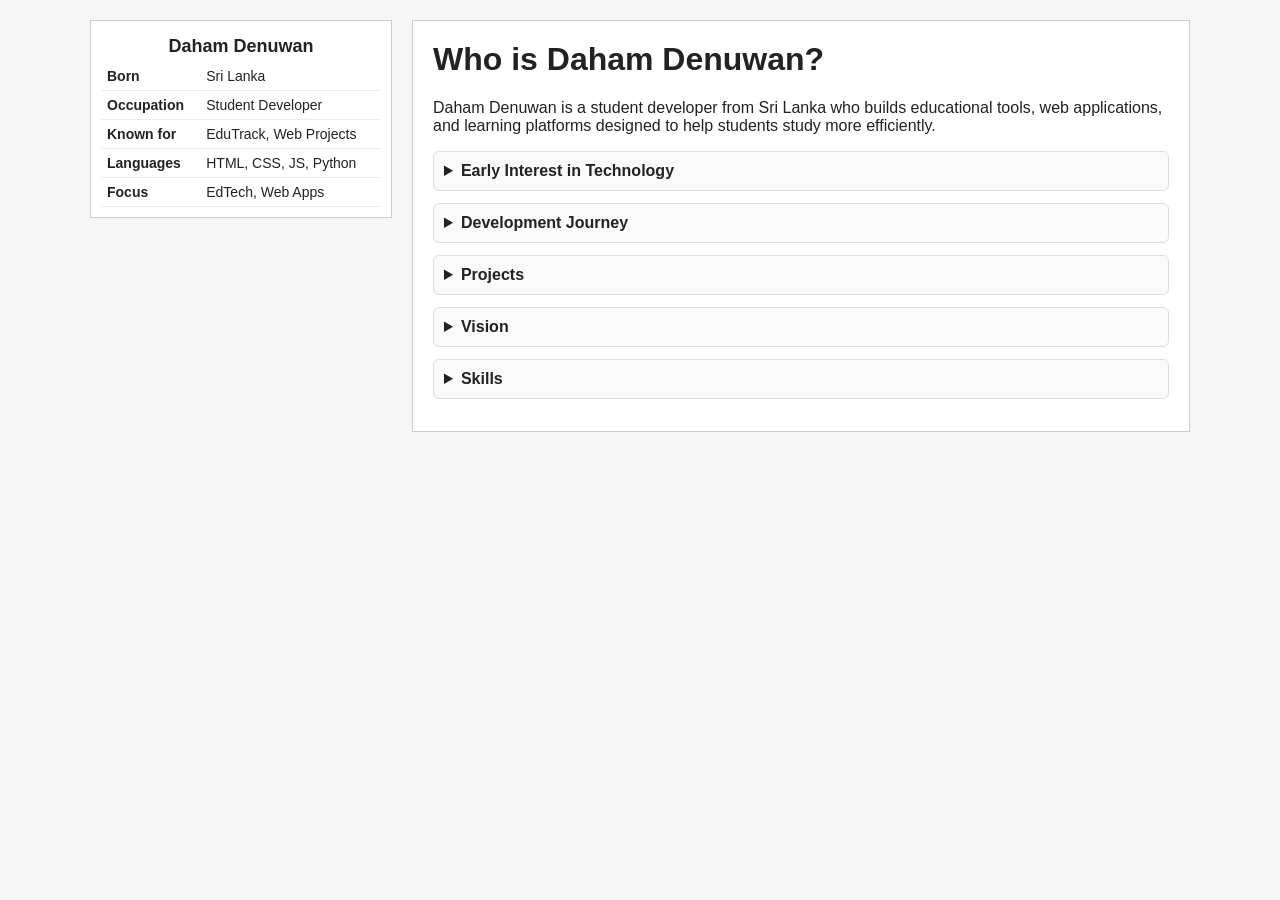
<file: index.html>
<!DOCTYPE html>
<html lang="en">
<head>
<meta charset="UTF-8">
<title>Who is Daham Denuwan?</title>
<meta name="description" content="Information about Daham Denuwan, a student developer from Sri Lanka building educational tools and web applications.">

<style>
body {
  font-family: Arial, sans-serif;
  margin: 0;
  background: #f6f6f6;
  color: #222;
}

/* layout */
.page {
  display: flex;
  gap: 20px;
  padding: 20px;
  max-width: 1100px;
  margin: auto;
}

/* infobox */
.infobox {
  width: 280px;
  background: white;
  border: 1px solid #ccc;
  padding: 10px;
  font-size: 14px;
  height: fit-content;
}

.infobox h2 {
  text-align: center;
  font-size: 18px;
  margin: 5px 0;
}

.infobox table {
  width: 100%;
  border-collapse: collapse;
}

.infobox td {
  padding: 6px;
  border-bottom: 1px solid #eee;
}

/* main content */
.content {
  flex: 1;
  background: white;
  padding: 20px;
  border: 1px solid #ccc;
}

h1 {
  margin-top: 0;
}

/* collapsible sections */
details {
  margin-bottom: 12px;
  border: 1px solid #ddd;
  padding: 10px;
  border-radius: 6px;
  background: #fafafa;
}

summary {
  cursor: pointer;
  font-weight: bold;
}
</style>
</head>

<body>

<div class="page">

  <!-- INFBOX -->
  <div class="infobox">
    <h2>Daham Denuwan</h2>
    <table>
      <tr><td><b>Born</b></td><td>Sri Lanka</td></tr>
      <tr><td><b>Occupation</b></td><td>Student Developer</td></tr>
      <tr><td><b>Known for</b></td><td>EduTrack, Web Projects</td></tr>
      <tr><td><b>Languages</b></td><td>HTML, CSS, JS, Python</td></tr>
      <tr><td><b>Focus</b></td><td>EdTech, Web Apps</td></tr>
    </table>
  </div>

  <!-- MAIN CONTENT -->
  <div class="content">

    <h1>Who is Daham Denuwan?</h1>

    <p>
      Daham Denuwan is a student developer from Sri Lanka who builds educational tools,
      web applications, and learning platforms designed to help students study more efficiently.
    </p>

    <details>
      <summary>Early Interest in Technology</summary>
      <p>
        From a young age, Daham was curious about how websites and software work. This curiosity
        led him to explore programming and start experimenting with simple web pages and scripts.
      </p>
    </details>

    <details>
      <summary>Development Journey</summary>
      <p>
        He works mainly with HTML, CSS, JavaScript, and Python. Over time, he built projects
        like EduTrack, a digital school report system designed to help manage academic records.
      </p>
    </details>

    <details>
      <summary>Projects</summary>
      <ul>
        <li>EduTrack – School report card system</li>
        <li>Flashcard systems for revision</li>
        <li>Past paper organization tools</li>
        <li>Educational web apps</li>
      </ul>
    </details>

    <details>
      <summary>Vision</summary>
      <p>
        His goal is to create simple and effective educational platforms that help students
        learn faster and reduce stress during exam preparation. He is especially interested
        in combining education and technology into interactive systems.
      </p>
    </details>

    <details>
      <summary>Skills</summary>
      <ul>
        <li>HTML / CSS</li>
        <li>JavaScript</li>
        <li>Python</li>
        <li>UI Design</li>
        <li>Problem Solving</li>
      </ul>
    </details>

  </div>
</div>

</body>
</html>
</file>
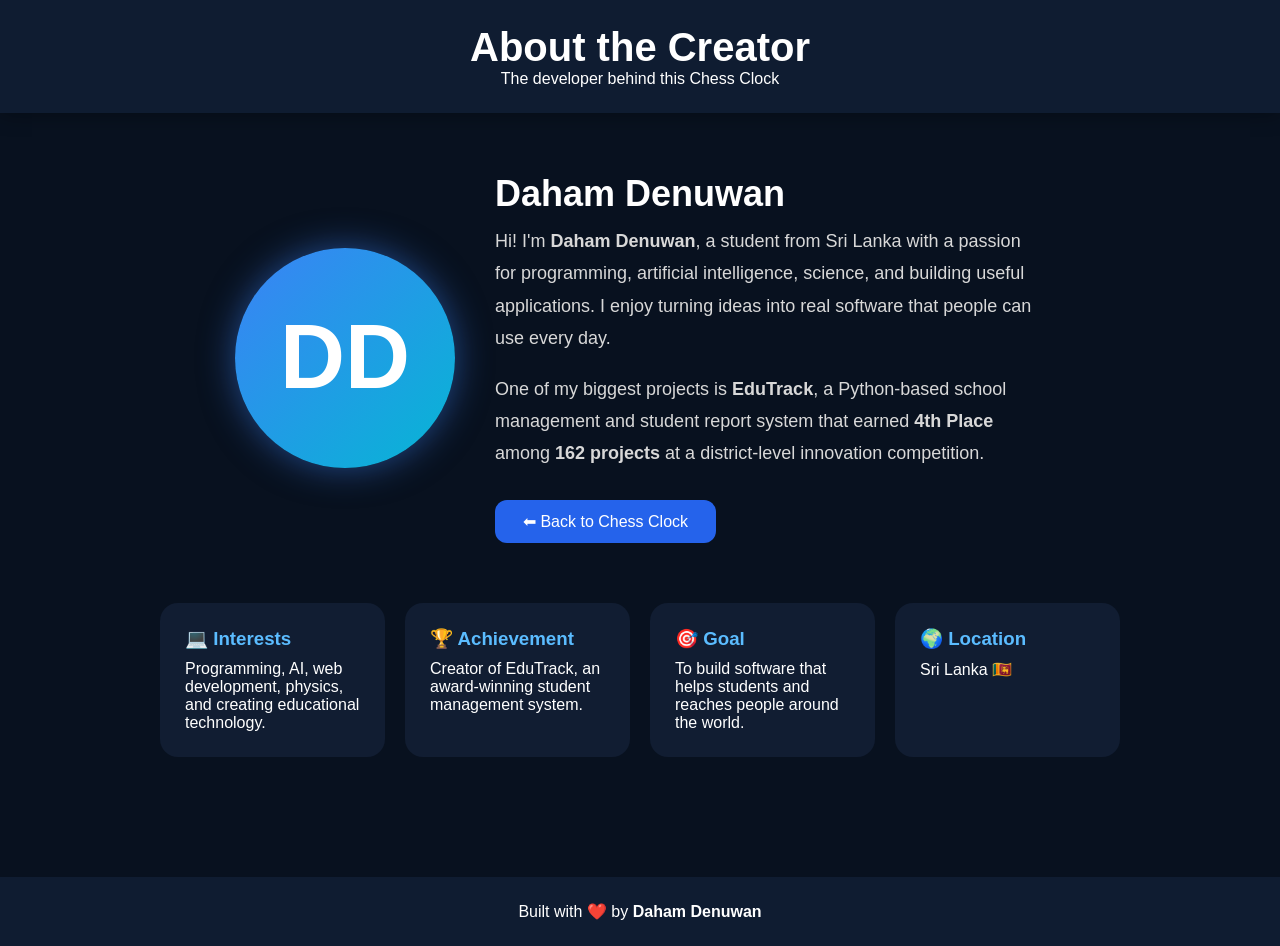
<file: creator.html>
<!DOCTYPE html>
<html lang="en">
<head>
<meta charset="UTF-8">
<meta name="viewport" content="width=device-width, initial-scale=1.0">
<title>About the Creator | Chess Clock</title>

<style>
*{
margin:0;
padding:0;
box-sizing:border-box;
font-family:Arial,Helvetica,sans-serif;
}

body{
background:#08111f;
color:white;
}

header{
padding:25px;
text-align:center;
background:#0f1c31;
box-shadow:0 0 20px rgba(0,0,0,.4);
}

header h1{
font-size:40px;
}

.container{
max-width:1000px;
margin:auto;
padding:60px 20px;
}

.profile{
display:flex;
flex-wrap:wrap;
gap:40px;
align-items:center;
justify-content:center;
}

.avatar{
width:220px;
height:220px;
border-radius:50%;
background:linear-gradient(135deg,#3b82f6,#06b6d4);
display:flex;
justify-content:center;
align-items:center;
font-size:90px;
font-weight:bold;
box-shadow:0 0 35px rgba(59,130,246,.5);
}

.info{
max-width:550px;
}

.info h2{
font-size:36px;
margin-bottom:10px;
}

.info p{
font-size:18px;
line-height:1.8;
color:#d8d8d8;
}

.cards{
display:grid;
grid-template-columns:repeat(auto-fit,minmax(220px,1fr));
gap:20px;
margin-top:60px;
}

.card{
background:#111d32;
padding:25px;
border-radius:18px;
transition:.3s;
}

.card:hover{
transform:translateY(-8px);
}

.card h3{
margin-bottom:10px;
color:#5bbcff;
}

footer{
margin-top:60px;
padding:25px;
text-align:center;
background:#0f1c31;
}

a{
color:#5bbcff;
text-decoration:none;
}

.back{
display:inline-block;
margin-top:30px;
padding:12px 28px;
background:#2563eb;
border-radius:12px;
color:white;
}
</style>

</head>
<body>

<header>
<h1>About the Creator</h1>
<p>The developer behind this Chess Clock</p>
</header>

<div class="container">

<div class="profile">

<div class="avatar">DD</div>

<div class="info">

<h2>Daham Denuwan</h2>

<p>
Hi! I'm <strong>Daham Denuwan</strong>, a student from Sri Lanka with a passion for programming,
artificial intelligence, science, and building useful applications.
I enjoy turning ideas into real software that people can use every day.
</p>

<br>

<p>
One of my biggest projects is <strong>EduTrack</strong>, a Python-based school management and
student report system that earned <strong>4th Place</strong> among
<strong>162 projects</strong> at a district-level innovation competition.
</p>

<a class="back" href="index.html">⬅ Back to Chess Clock</a>

</div>

</div>

<div class="cards">

<div class="card">
<h3>💻 Interests</h3>
<p>
Programming, AI, web development, physics, and creating educational technology.
</p>
</div>

<div class="card">
<h3>🏆 Achievement</h3>
<p>
Creator of EduTrack, an award-winning student management system.
</p>
</div>

<div class="card">
<h3>🎯 Goal</h3>
<p>
To build software that helps students and reaches people around the world.
</p>
</div>

<div class="card">
<h3>🌍 Location</h3>
<p>
Sri Lanka 🇱🇰
</p>
</div>

</div>

</div>

<footer>

Built with ❤️ by <strong>Daham Denuwan</strong>

</footer>

</body>
</html>
</file>
